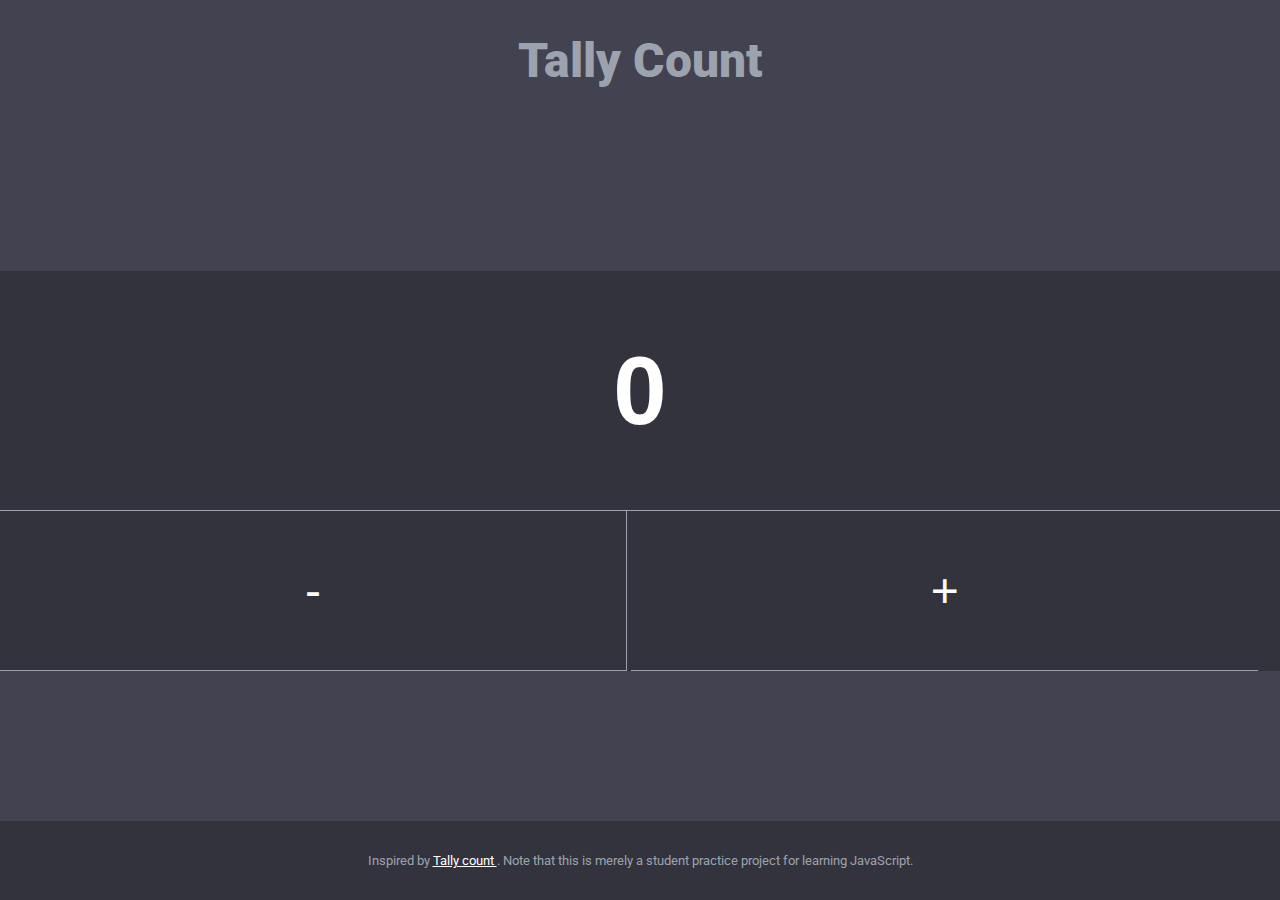
<file: IWA/index.html>
<!DOCTYPE html>
<html lang="en">
    <head>
        <meta charset="UTF-8">
        <meta http-equiv="X-UA-Compatible" content="IE=edge">
        <meta name="viewport" content="width=device-width, initial-scale=1.0">
        <title>Tally Count</title>

        <link rel="stylesheet" href="/IWA/style.css">

        <link rel="preconnect" href="https://fonts.googleapis.com">
        <link rel="preconnect" href="https://fonts.gstatic.com" crossorigin>
        <link href="https://fonts.googleapis.com/css2?family=Roboto&display=swap" rel="Stylesheet">

        <script src="/IWA/scrips.js" defer></script>

    </head>
    <body>
        <header class="header">
            <h1 class="header_title">
                Tally Count
            </h1>
        </header>

        <!--aside class="controls">
            <label>
                <span>Display</span>
                    <select>
                        <option>single</option>
                        <option>multiple</option>
                    </select>
            </label>

            
            <label>
                <span>Counter</span>
                    <select>
                        <option>Counter 1</option>
                        <option>Counter 2</option>
                        <option>Counter 3</option>
                    </select>
            </label>

            <Button>Settings</Button>

        <aside -->

        <main class="counter">

            <input class="counter__value" data-key="number" readonly value="0">
            <button data-key="subtract" class="counter__button counter__button__first">-</button>
            <button data-key="add" class="counter__button">+</button>

        </main>

        <footer class="footer">Inspired by <a class="footer_link" href="https://tallycount.app/"> Tally count </a>. Note that this is merely a student 
            practice project for learning JavaScript.
        </footer>
    </body>
</html>
</file>
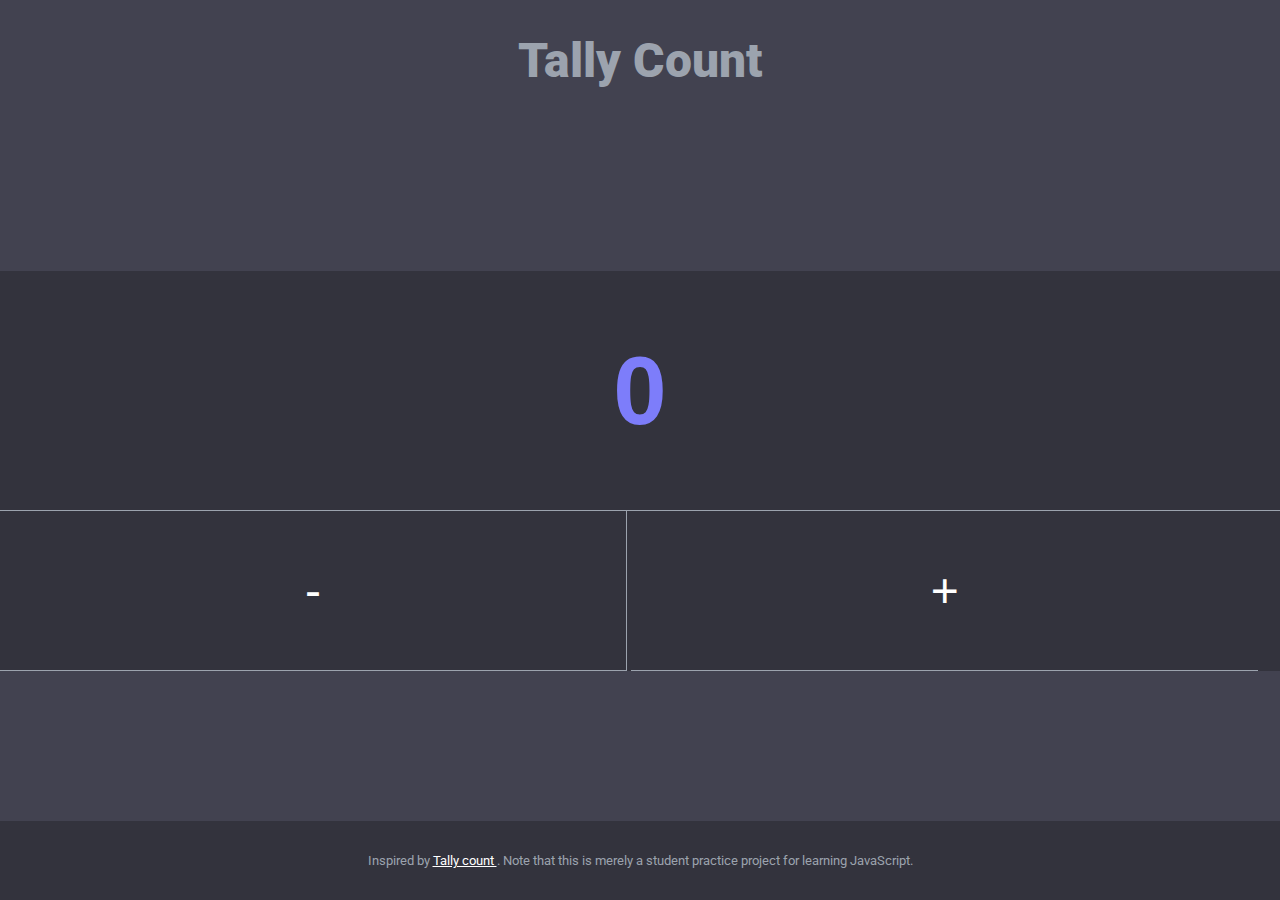
<file: IWA1/index.html>
<!DOCTYPE html>
<html lang="en">
    <head>
        <meta charset="UTF-8">
        <meta http-equiv="X-UA-Compatible" content="IE=edge">
        <meta name="viewport" content="width=device-width, initial-scale=1.0">
        <title>Tally Count</title>

        <link rel="stylesheet" href="/IWA1/style.css">

        <link rel="preconnect" href="https://fonts.googleapis.com">
        <link rel="preconnect" href="https://fonts.gstatic.com" crossorigin>
        <link href="https://fonts.googleapis.com/css2?family=Roboto&display=swap" rel="Stylesheet">

        <!-- Load JavaScript and runs it. 
            this does not nee to be called "scrips.js", but it is is comment to make it "scrips" or "scripts".
            the "defer" attribute tells the browser to load the HTML first before running the JavaScript. -->

        <!--(defer) Download, parse it, only once html html is ready it runs-->
        <!-- (async) Download, parse it, runs immediately in the background-->
        
        <script src="/IWA1/scrips.js" defer></script>

    </head>
    <body>
        <header class="header">
            <h1 class="header_title">
                Tally Count
            </h1>
        </header>

        <!-- <aside class="controls">
            <label>
                <span>Display</span>
                    <select>
                        <option>single</option>
                        <option>multiple</option>
                    </select>
            </label>

            
            <label>
                <span>Counter</span>
                    <select>
                        <option>Counter 1</option>
                        <option>Counter 2</option>
                        <option>Counter 3</option>
                    </select>
            </label>

            <Button>Settings</Button>

        </aside> -->

        <main class="counter">

            <noscript>
                <p class="error">this web app requires JavaScript to work</p>
            </noscript>

            <input class="counter__value" data-key="number" readonly value="0">
            <button data-key="subtract" class="counter__button counter__button__first">-</button>
            <button data-key="add" class="counter__button">+</button>

        </main>

        <footer class="footer">Inspired by <a class="footer_link" href="https://tallycount.app/"> Tally count </a>. Note that this is merely a student 
            practice project for learning JavaScript.
        </footer>
    </body>
</html>
</file>
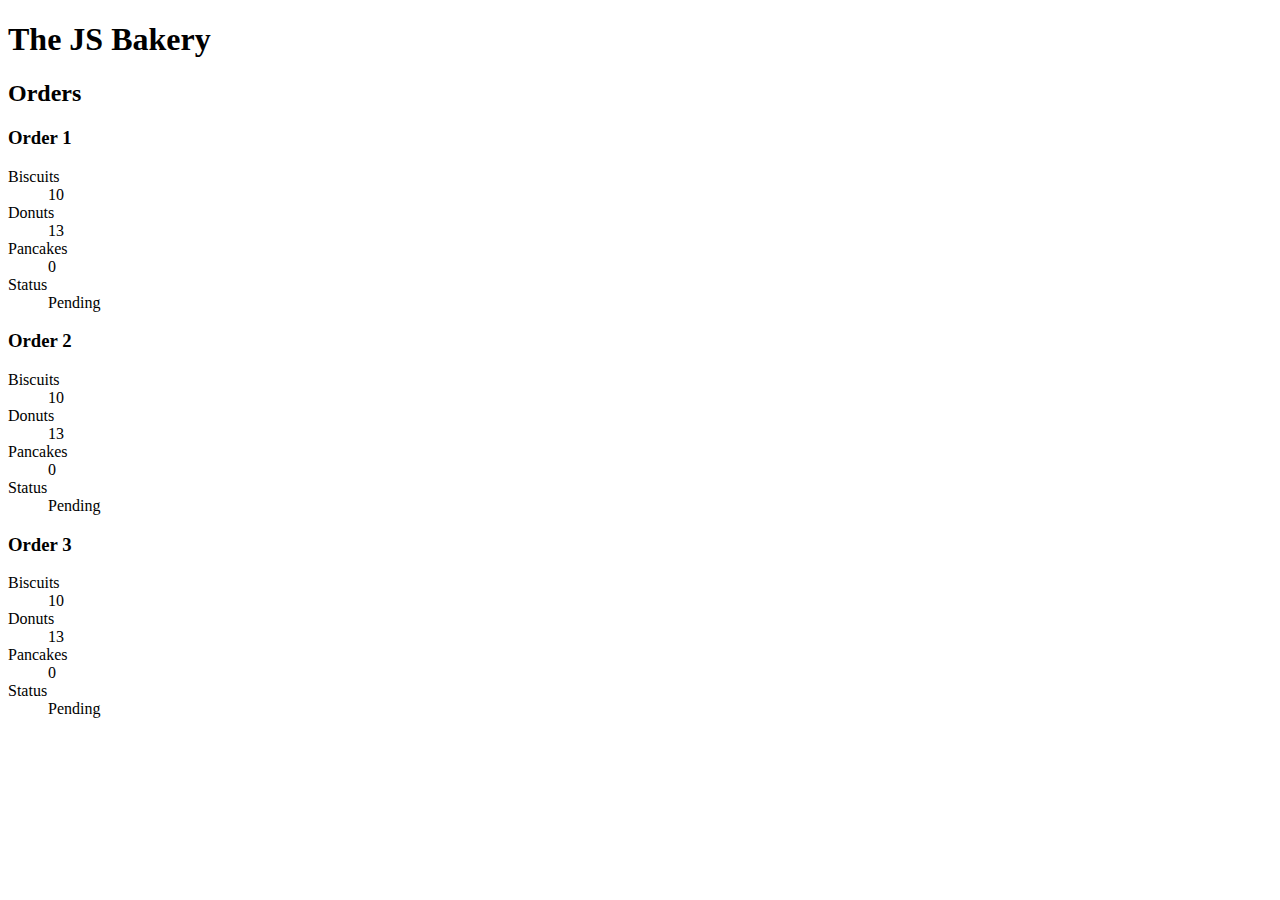
<file: IWA11/Challenge 1/index.html>
<!DOCTYPE html>
<html lang="en">

<head>
    <meta charset="UTF-8">
    <meta http-equiv="X-UA-Compatible" content="IE=edge">
    <meta name="viewport" content="width=device-width, initial-scale=1.0">
    <title>The JS Bakery</title>
    <script src="./script.js" defer></script>
</head>

<body>
    <h1>The JS Bakery</h1>

    <h2>Orders</h2>

    <section>
        <h3>Order 1</h3>

        <dl 
            data-key="order1" 
            data-biscuits="10" 
            data-donuts="13" 
            data-pancakes="0" 
            data-delivered="false"
        >
            <div class="biscuits">
                <dt>Biscuits</dt>
                <dd class="count">Loading...</dd>
            </div>

            <div class="donuts">
                <dt>Donuts</dt>
                <dd class="count">Loading...</dd>
            </div>

            <div class="pancakes">
                <dt>Pancakes</dt>
                <dd class="count">Loading...</dd>
            </div>

            <div class="status">
                <dt>Status</dt>
                <dd>Loading...</dd>
            </div>
        </dl>

    </section>

    <section>
        <h3>Order 2</h3>

        <dl 
            data-key="order2" 
            data-biscuits="5" 
            data-donuts="0" 
            data-pancakes="2" 
            data-delivered="false"
        >
            <div class="biscuits">
                <dt>Biscuits</dt>
                <dd class="count">Loading...</dd>
            </div>

            <div class="donuts">
                <dt>Donuts</dt>
                <dd class="count">Loading...</dd>
            </div>

            <div class="pancakes">
                <dt>Pancakes</dt>
                <dd class="count">Loading...</dd>
            </div>

            <div class="status">
                <dt>Status</dt>
                <dd>Loading...</dd>
            </div>
        </dl>
    </section>


    <section>
        <h3>Order 3</h3>

        <dl 
            data-key="order3" 
            data-biscuits="12" 
            data-donuts="11" 
            data-pancakes="15" 
            data-delivered="true"
        >
            <div class="biscuits">
                <dt>Biscuits</dt>
                <dd class="count">Loading...</dd>
            </div>

            <div class="donuts">
                <dt>Donuts</dt>
                <dd class="count">Loading...</dd>
            </div>

            <div class="pancakes">
                <dt>Pancakes</dt>
                <dd class="count">Loading...</dd>
            </div>

            <div class="status">
                <dt>Status</dt>
                <dd>Loading...</dd>
            </div>
        </dl>
    </section>
</body>

</html>
</file>
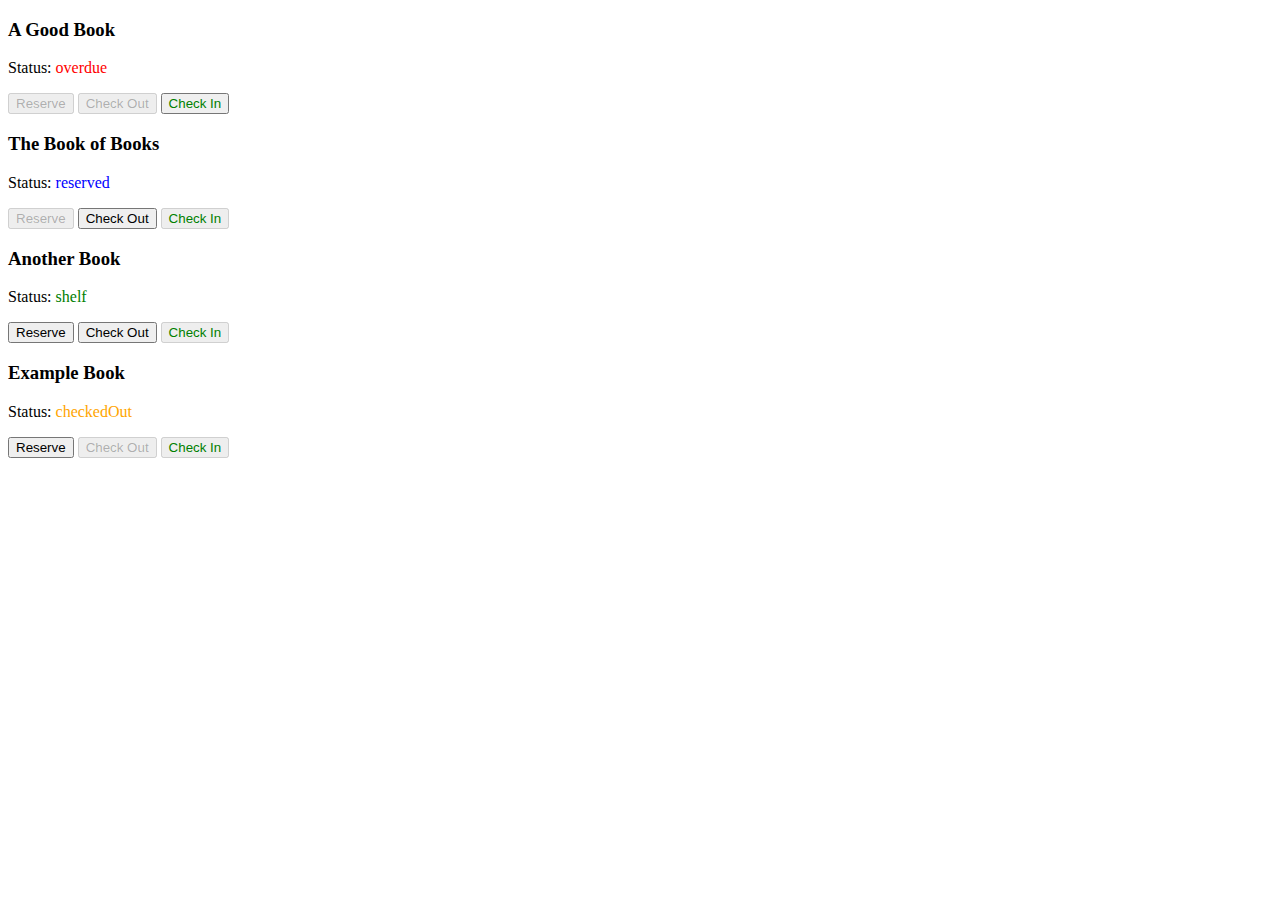
<file: IWA12/Challenge 1/index.html>
<!DOCTYPE html>
<html lang="en">
  <head>
    <meta charset="UTF-8" />
    <meta http-equiv="X-UA-Compatible" content="IE=edge" />
    <meta name="viewport" content="width=device-width, initial-scale=1.0" />
    <title>LMS Pro</title>
    <script src="./scripts.js" defer></script>
  </head>
  <body>
    <div id="book1">
      <h3>A Good Book</h3>
      <p>Status: <span class="status" style="color: purple">overdue</span></p>
      <button class="reserve">Reserve</button>
      <button class="checkout">Check Out</button>
      <button class="checkin" style="color: green">Check In</button>
    </div>

    <div id="book2">
      <h3>The Book of Books</h3>
      <p>Status: <span class="status" style="color: purple">reserved</span></p>
      <button class="reserve">Reserve</button>
      <button class="checkout">Check Out</button>
      <button class="checkin" style="color: green">Check In</button>
    </div>
    
    <div id="book3">
      <h3>Another Book</h3>
      <p>Status: <span class="status" style="color: purple">shelf</span></p>
      <button class="reserve">Reserve</button>
      <button class="checkout">Check Out</button>
      <button class="checkin" style="color: green">Check In</button>
    </div>

    <div id="book4">
      <h3>Example Book</h3>
      <p>Status: <span class="status" style="color: purple">checkedOut</span></p>
      <button class="reserve">Reserve</button>
      <button class="checkout">Check Out</button>
      <button class="checkin" style="color: green">Check In</button>
    </div>
  </body>
</html>
</file>
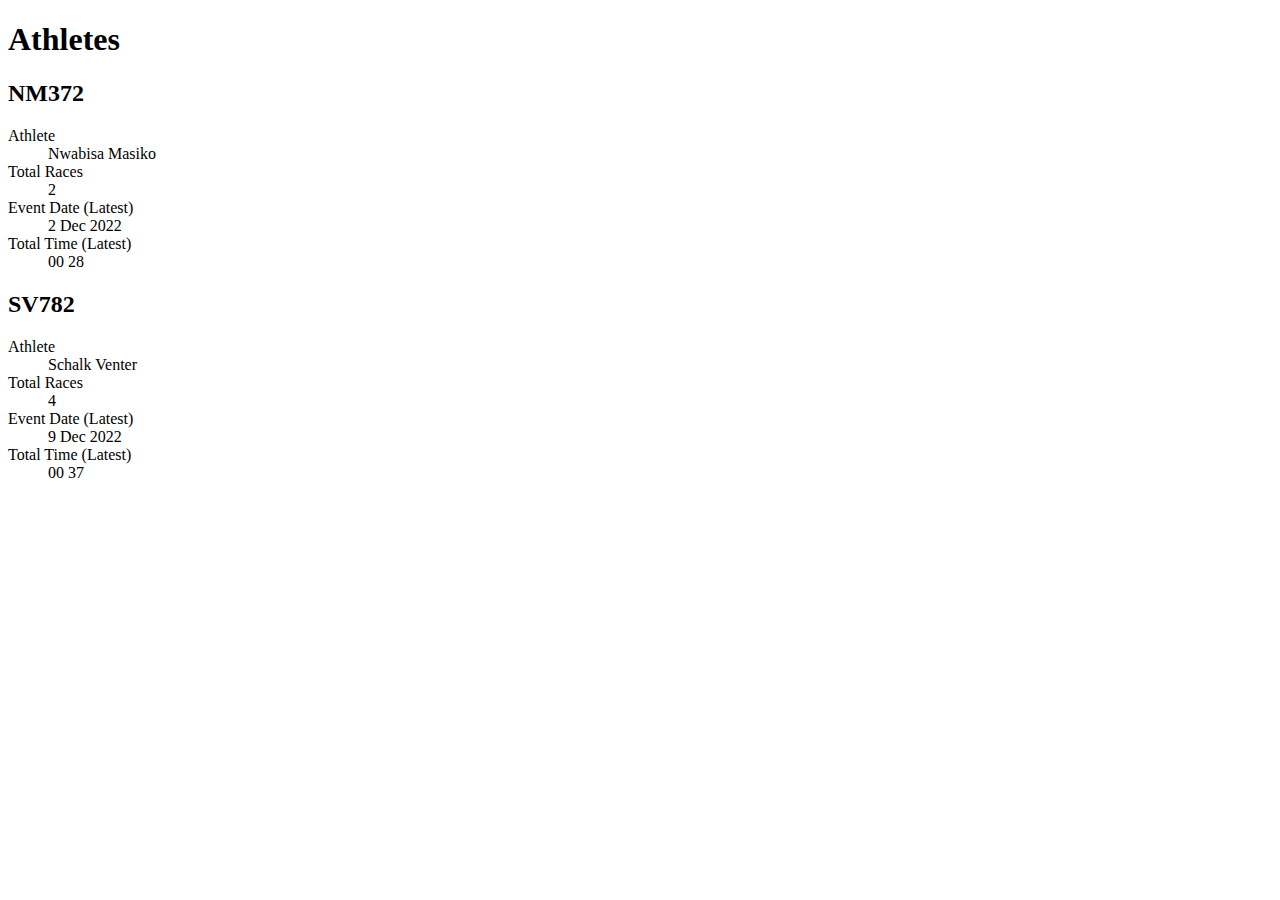
<file: IWA16/Challenge 1/index.html>
<!DOCTYPE html>
<html lang="en">

<head>
  <meta charset="UTF-8">
  <meta http-equiv="X-UA-Compatible" content="IE=edge">
  <meta name="viewport" content="width=device-width, initial-scale=1.0">
  <title>Athletes</title>
  <script src="./scripts.js" defer type="module"></script>
</head>
  <body>
    <h1>Athletes</h1>

    <section data-athlete="NM372"></section>
    <section data-athlete="SV782"></section>
  </body>
</html>
</file>
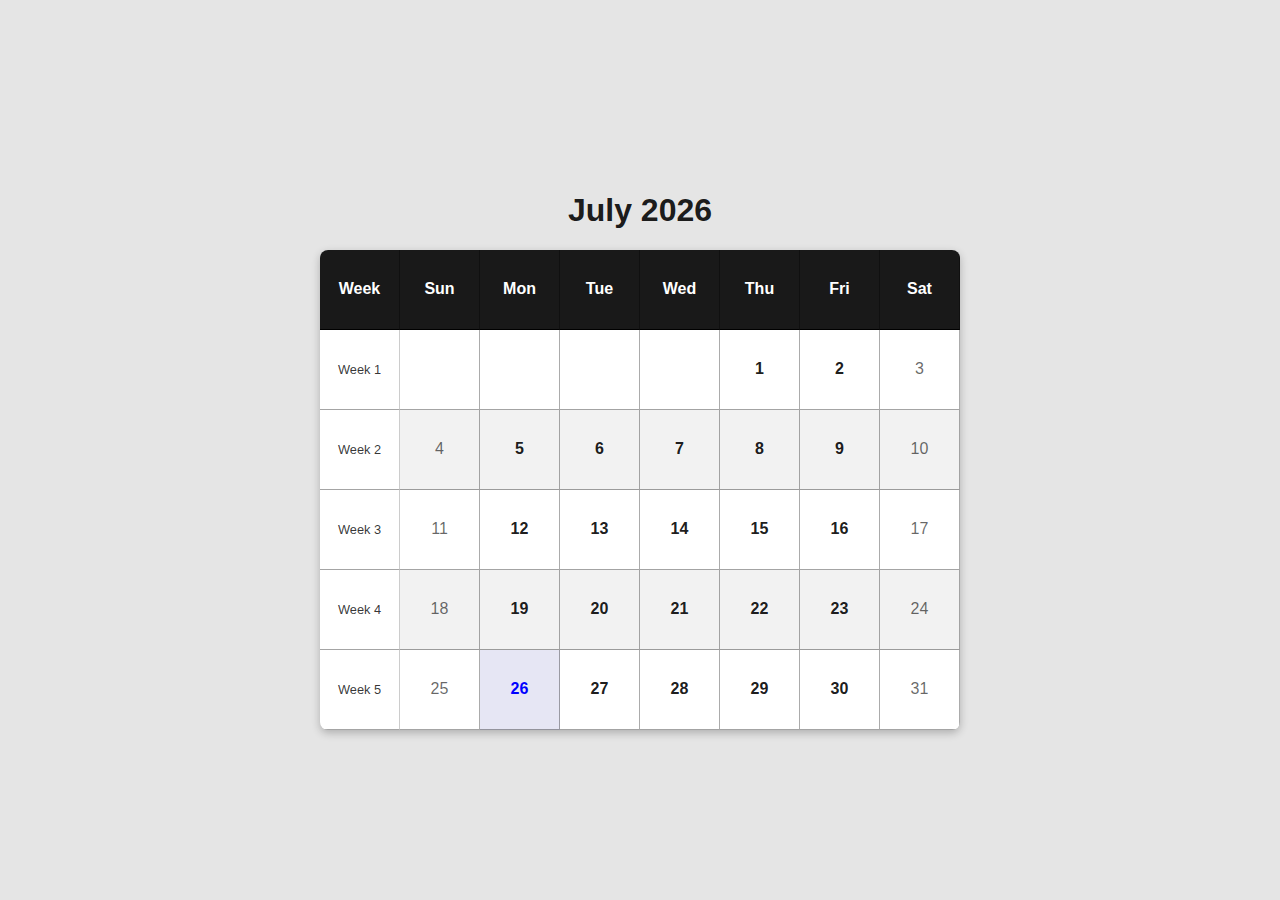
<file: IWA17/Challenge 1/index.html>
<!DOCTYPE html>
<html lang="en">
    <head>
        <meta charset="UTF-8">
        <meta http-equiv="X-UA-Compatible" content="IE=edge">
        <meta name="viewport" content="width=device-width, initial-scale=1.0">
        <title>Calendar</title>
        <link rel="stylesheet" href="./styles.css">
        <script src="./scripts.js" defer type="module"></script>
    </head>

    <body>
        <h1 data-title>Loading...</h1>

        <table class="table">
            <thead>
                <tr>
                    <th class="table__cell table__cell_heading">Week</th>
                    <th class="table__cell table__cell_heading">Sun</th>
                    <th class="table__cell table__cell_heading">Mon</th>
                    <th class="table__cell table__cell_heading">Tue</th>
                    <th class="table__cell table__cell_heading">Wed</th>
                    <th class="table__cell table__cell_heading">Thu</th>
                    <th class="table__cell table__cell_heading">Fri</th>
                    <th class="table__cell table__cell_heading">Sat</th>
                </tr>
            </thead>

            <tbody data-content></tbody>
        </table>
    </body>
</html>
</file>
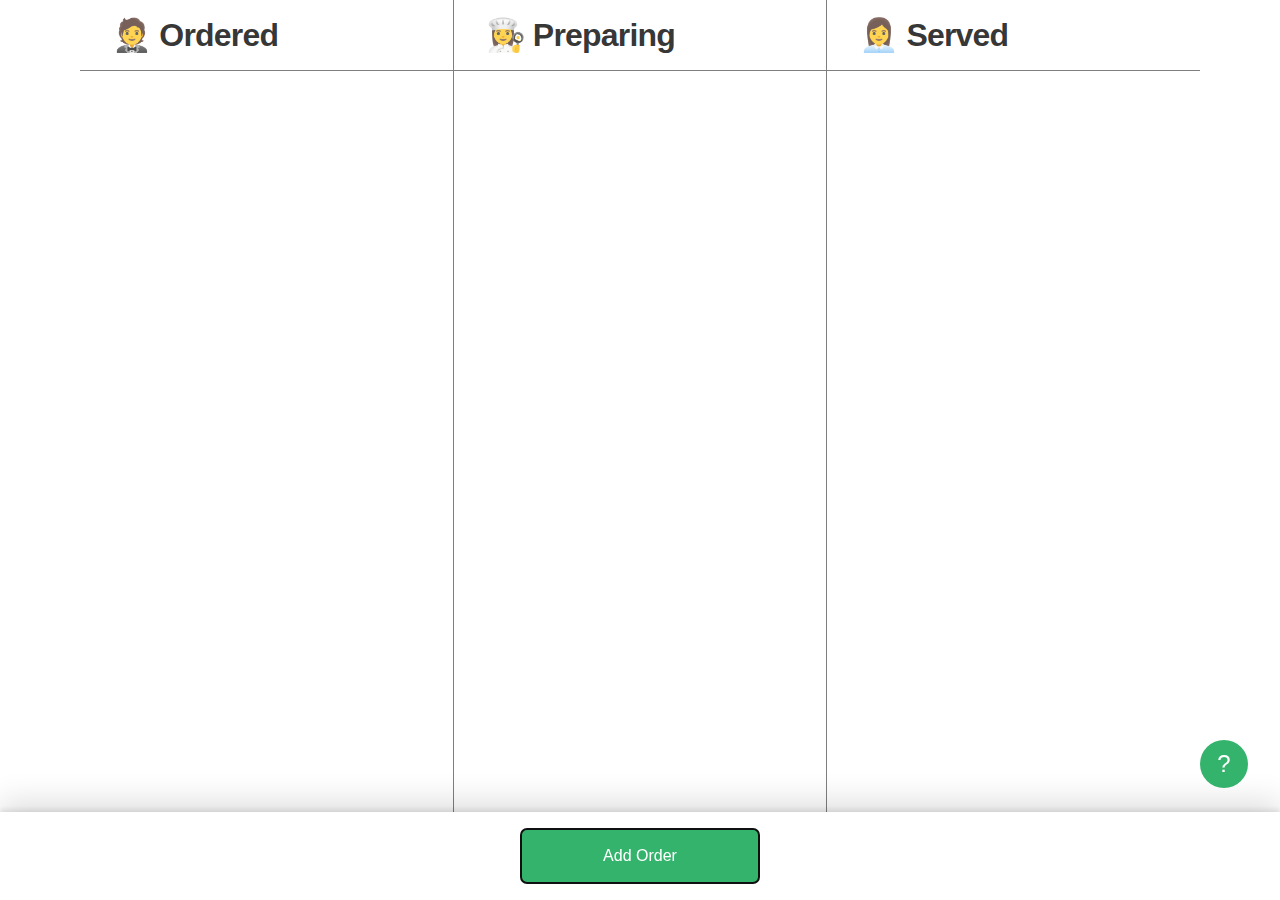
<file: IWA18/Challenge 1/index.html>
<!DOCTYPE html>
<html lang="en">
  <head>
    <meta charset="UTF-8" />
    <meta http-equiv="X-UA-Compatible" content="IE=edge" />
    <meta name="viewport" content="width=device-width, initial-scale=1.0" />
    <title>Kitchen Express</title>
    <link rel="stylesheet" href="./styles.css" />
    <script src="./scripts.js" defer type="module"></script>
  </head>

  <body>
    <header class="actions">
      <h1 class="sr-only">Kitchen Express</h1>
      <div class="actions__inner">
        <button class="button button_primary" data-add autofocus>Add Order</button>
      </div>
    </header>

    <dialog class="overlay" data-help-overlay>
      <h2 class="overlay__title">Help</h2>
      <p><strong>To use the app, you can start by adding a new order by clicking the "add order" button.</strong></p>
      <p>You can view and update orders by selecting them directly from the list. Inside the order, you can manually change information associated with an order or update its status. However, note that you can quickly change the status of an order by drag it between the three different columns with your mouse.</p>
      <div class="overlay__row">
        <button class="button" type="button" data-help-cancel>Close</button>
      </div>
    </dialog>

    <dialog class="overlay" data-add-overlay>
      <div class="overlay__top">
        <h2 class="overlay__title">Add Order</h2>
      </div>

      <form class="overlay__form" data-add-form id="add-form">
        <label class="overlay__field">
          <div class="overlay__label">Item</div>
          <input class="overlay__input" data-add-title name="title" required>
        </label>

        <label class="overlay__field">
          <div class="overlay__label">Table</div>
          <select class="overlay__input overlay__input_select" data-add-table name="table"></select>
        </label>

      </form>
      <div class="overlay__row">
        <button class="button" type="button" data-add-cancel>Cancel</button>
        <button class="button button_primary" type="submit" form="add-form">Add</button>
      </div>
    </dialog>

    <dialog class="overlay" data-edit-overlay>
      <div class="overlay__top">
        <h2 class="overlay__title">Edit Order</h2>
        <button class="overlay__delete" data-edit-delete>Delete</button>
      </div>

      <form class="overlay__form" data-edit-form id="edit-form">
        <input hidden name="id" data-edit-id>

        <label class="overlay__field">
          <div class="overlay__label">Item</div>
          <input class="overlay__input" data-edit-title name="title" required>
        </label>

        <label class="overlay__field">
          <div class="overlay__label">Table</div>
          <select class="overlay__input overlay__input_select" data-edit-table name="table"></select>
        </label>

        <label class="overlay__field">
          <div class="overlay__label">Status</div>

          <select class="overlay__input overlay__input_select" data-edit-column name="column">
            <option value="ordered">Ordered</option>
            <option value="preparing">Preparing</option>
            <option value="served">Served</option>
          </select>
        </label>

      </form>
      <div class="overlay__row">
        <button class="button" type="button" data-edit-cancel>Cancel</button>
        <button class="button button_primary" type="submit" form="edit-form">Update</button>
      </div>
    </dialog>

    <h2 class="sr-only">Orders</h2>

    <div class="grid" data-grid>
      <section class="grid__column" data-area="ordered">
        <h2 class="grid__title">🤵 Ordered</h2>
        <div class="grid__content" data-column="ordered"></div>
      </section>

      <section class="grid__column" data-area="preparing">
        <h2 class="grid__title">👩‍🍳 Preparing</h2>
        <div class="grid__content" data-column="preparing"></div>
      </section>

      <section class="grid__column grid__column_last" data-area="served">
        <h2 class="grid__title">👩‍💼 Served</h2>
        <div class="grid__content" data-column="served"></div>
      </section>
    </div>

    <button class="help" data-help>?</button>
    <div class="backdrop"></div>
  </body>
</html>
</file>
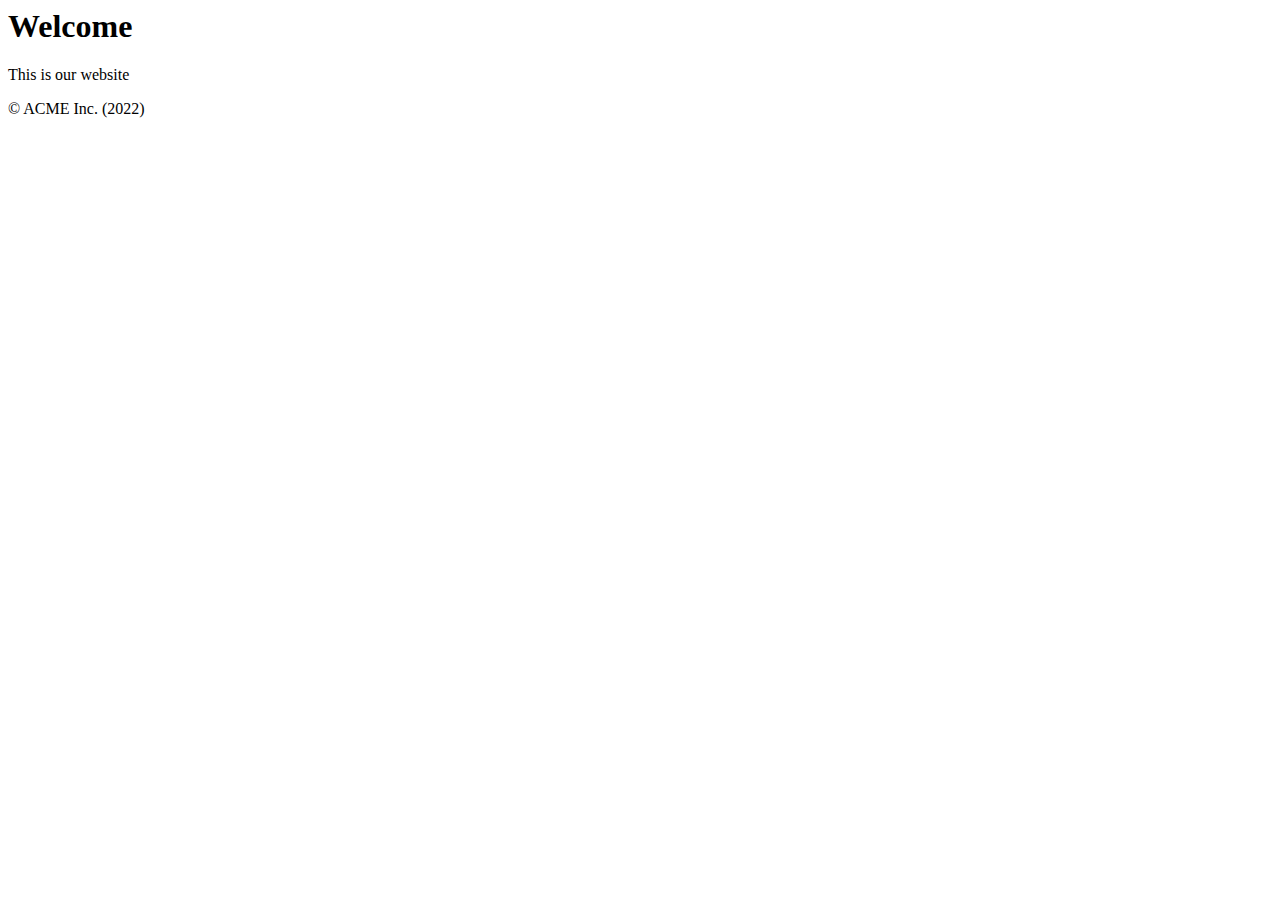
<file: IWA3/Chalenge1/index.html>
<html>
	<head>
		<script type="module" src="/IWA3/Chalenge1/scripts.js" defer></script>
  </head>

	<body>
		<h1>Welcome</h1>
		<p>This is our website</p>
	</body>

	<footer>Loading...</footer>
</html>
</file>
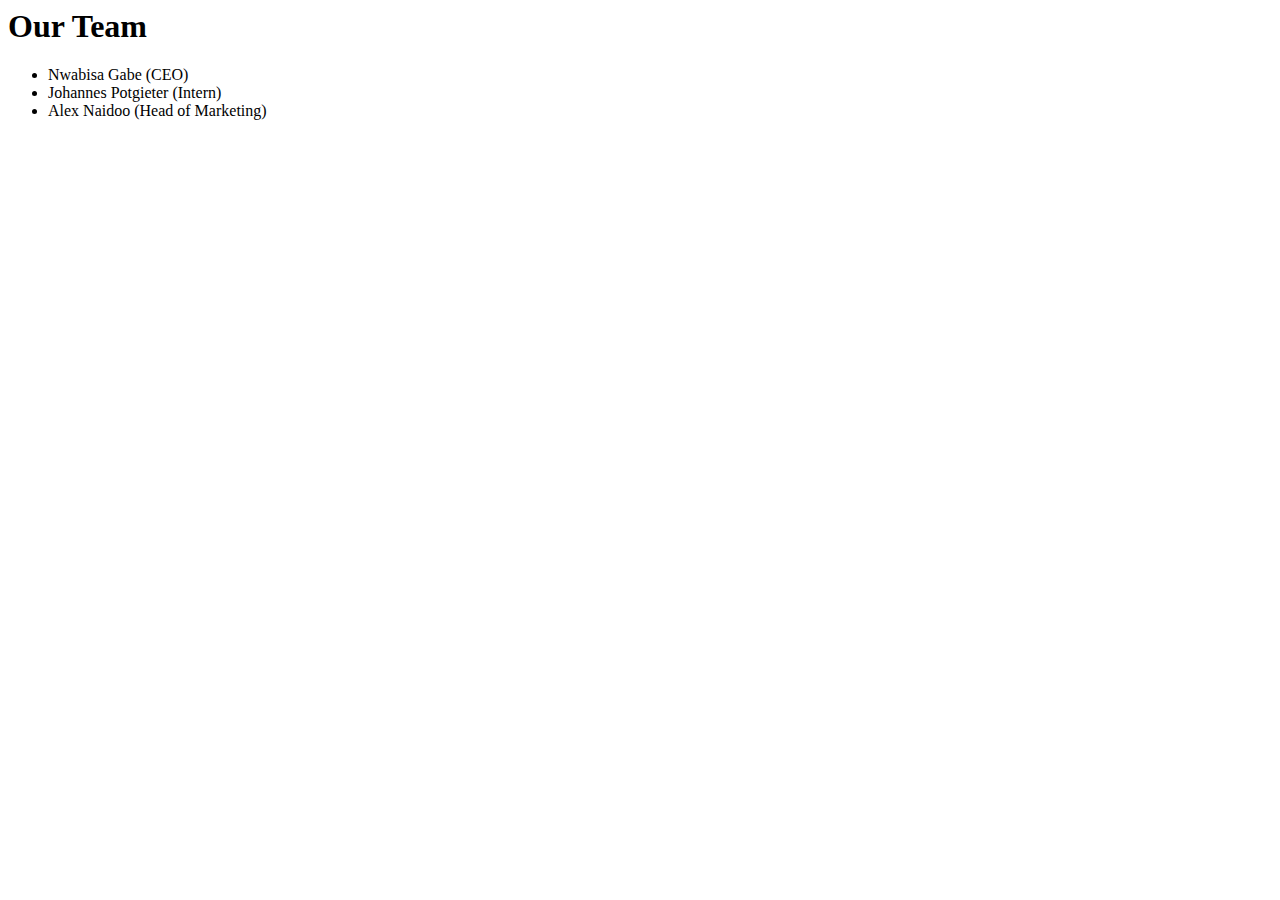
<file: IWA3/Challenge2/index.html>
<html>

    <head>

        <script src="/IWA3/Challenge2/nwabisa.js" type="module" defer></script>
        <script src="/IWA3/Challenge2/johannes.js" type="module" defer></script>
        <script src="/IWA3/Challenge2/alex.js" type="module" defer></script>
        <script src="/IWA3/Challenge2/scripts.js" type="nomodule" defer></script>

    </head>

    <body>
        <h1>Our Team</h1>
        
        <ul>
            <li id="nwabisa">Loading...</li>
            <li id="johannes">Loading...</li>
            <li id="alex">Loading...</li>
        </ul>
    </body>
</html>
</file>
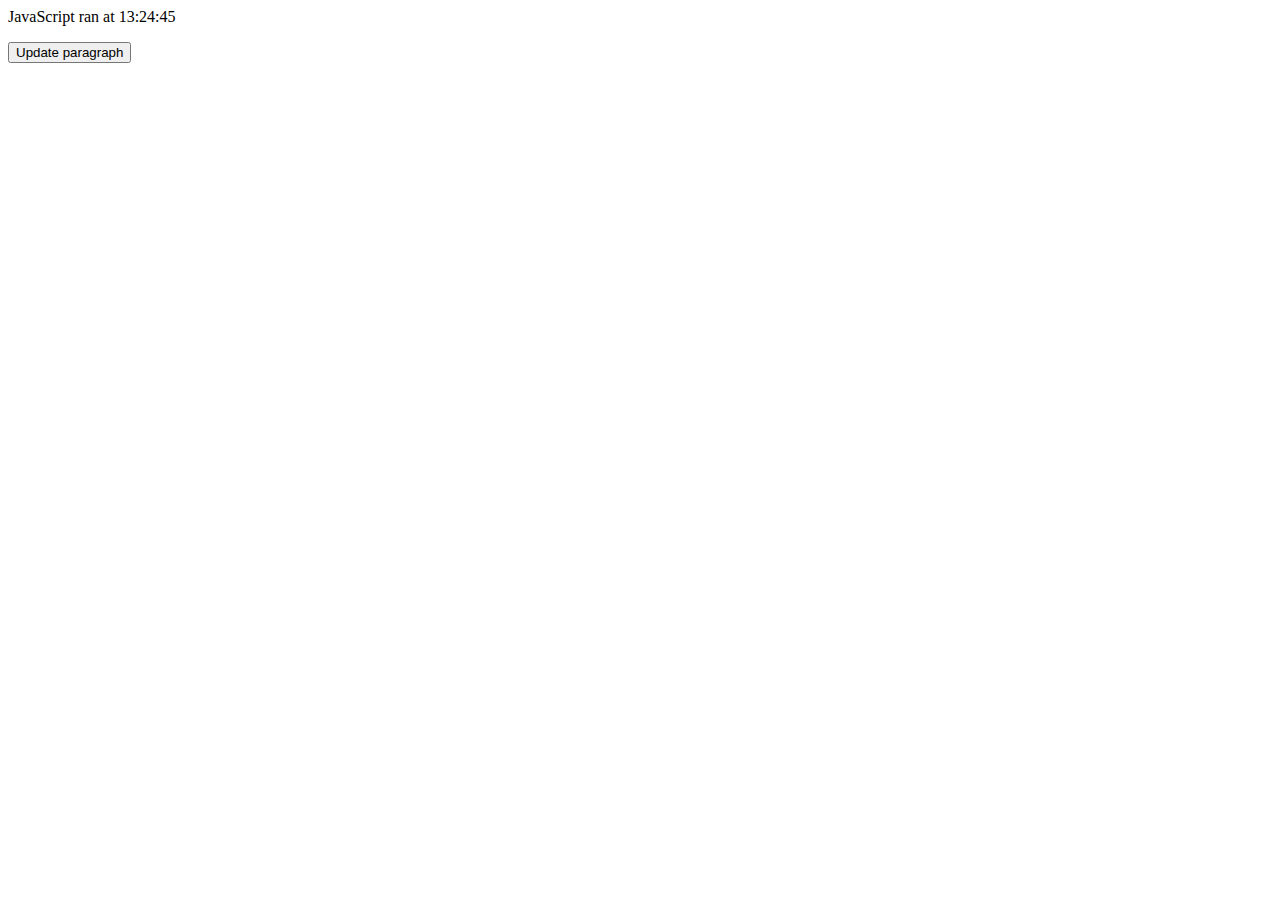
<file: IWA18/notes examples/Index1.html>
<html>
	<head>
		<script src="./example1.js" defer></script>
  </head>

	<body>
		<p>Loading...</p>
		<!-- Once JavaScript runs will change to for example: "JavaScript ran at 07:30:12" -->

		<button>Update paragraph</button>
		<!-- 
			If button is pressed will change paragraph to for example: 
			"JavaScript updatedat 07:30:37" 
		-->
	
	</body>
</html>
</file>
<file: IWA/style.css>
:root {
    --color-green: #31c48d;
    --color-white: #ffffff;
    --color-dark-grey: #33333d;
    --color-medium-grey: #424250;
    --color-light-grey: #9ca3ae;
}

* {
    box-sizing: border-box;
}

html {
    height: 100vh;
}

body {
    margin: 0;
    background: var(--color-medium-grey);
    color: var(--color-white);
    font-family: Roboto, Arial, Helvetica, sans-serif;
    display: flex;
    flex-direction: column;
    justify-content: space-between;
    height: 100%;
}

/* header */

.header {
    text-align: center;
}

.header_title {
    font-size: 3rem;
    font-weight: 900;
    color: var(--color-light-grey);
}

/* Controls */

.controls { 
    background: yellow;
}

/* Counter */

.counter {
    background: var(--color-dark-grey);
}

.counter__value {
    width: 100%;
    height: 15rem;
    text-align: center;
    font-size: 6rem;
    font-weight: 900;
    background: none;
    color: var(--color-white);
    border-width: 0;
    border-bottom: 1px solid var(--color-light-grey);
}

.counter__actions {
    display: flex;
}

.counter__button {
    background: none;
    width: 49%;
    border-width: 0;
    color: var(--color-white); 
    font-size: 3rem;
    height: 10rem;
    border-bottom: 1px solid var(--color-light-grey);
    transition: transform 0.1s;
    transform: translateY(0);
}

.counter__button:disabled {
    opacity: 0.2;
}

.counter__button:active {
    background: var(--color-medium-grey);
    transform: translateY(2%);
}

.counter__button__first {
    border-right: 1px solid var(--color-light-grey);
}

/* footer */

.footer {
    background: var(--color-dark-grey);
    color: var(--color-light-grey);
    padding: 2rem;
    font-size: 0.8rem;
    text-align: center;
}

.footer_link{
    color: var(--color-white);
}
</file>
<file: IWA1/style.css>
:root {
    --color-green: #31c48d;
    --color-white: #ffffff;
    --color-red-light: #f2dede;
    --color-red-dark: #a94442;
    --color-dark-grey: #33333d;
    --color-medium-grey: #424250;
    --color-light-grey: #9ca3ae;
}

* {
    box-sizing: border-box;
}

html {
    height: 100vh;
}

body {
    margin: 0;
    background: var(--color-medium-grey);
    color: var(--color-white);
    font-family: Roboto, Arial, Helvetica, sans-serif;
    display: flex;
    flex-direction: column;
    justify-content: space-between;
    height: 100%;
}

/* header */

.header {
    text-align: center;
}

.header_title {
    font-size: 3rem;
    font-weight: 900;
    color: var(--color-light-grey);
}

/* Controls */

.controls { 
    background: yellow;
}

/* Counter */

.counter {
    background: var(--color-dark-grey);
}

.counter__value {
    width: 100%;
    height: 15rem;
    text-align: center;
    font-size: 6rem;
    font-weight: 900;
    background: none;
    color: var(--color-white);
    border-width: 0;
    border-bottom: 1px solid var(--color-light-grey);
}

.counter__actions {
    display: flex;
}

.counter__button {
    background: none;
    width: 49%;
    border-width: 0;
    color: var(--color-white); 
    font-size: 3rem;
    height: 10rem;
    border-bottom: 1px solid var(--color-light-grey);
    transition: transform 0.1s;
    transform: translateY(0);
}

.counter__button:disabled {
    opacity: 0.2;
}

.counter__button:active {
    background: var(--color-medium-grey);
    transform: translateY(2%);
}

.counter__button__first {
    border-right: 1px solid var(--color-light-grey);
}

/* footer */

.footer {
    background: var(--color-dark-grey);
    color: var(--color-light-grey);
    padding: 2rem;
    font-size: 0.8rem;
    text-align: center;
}

.footer_link{
    color: var(--color-white);
}

.error {
    padding: 2rem;
    background: var(--color-red-light);
    color: var(--color-red-dark);
}
</file>
<file: IWA17/Challenge 1/styles.css>
* {
    box-sizing: border-box;
  }
  
  body {
    margin: 0;
    display: flex;
    align-items: center;
    justify-content: center;
    min-height: 100vh;
    flex-direction: column;
    font-family: sans-serif;
    background: rgba(0, 0, 0, 0.1);
    color: rgba(0, 0, 0, 0.9);
  }
  
  .table {
    box-shadow: rgba(0, 0, 0, 0.24) 0px 3px 8px;
    white-space: nowrap;
    border-spacing: 0;
    border-radius: 8px;
    overflow: hidden;
    background: rgba(255, 255, 255, 1);
  }
  
  .table__cell {
    width: 5rem;
    height: 5rem;
    align-items: center;
    justify-content: center;
    border-collapse: collapse;
    border-right: 1px solid rgba(0, 0, 0, 0.329);
    border-bottom: 1px solid rgba(0, 0, 0, 0.356);
    text-align: center;
    font-weight: bold;
  }
  
  .table__cell_heading {
    border-bottom: 1px solid rgb(0, 0, 0, 1);
    background: rgba(0, 0, 0, 0.9);
    color: white;
  }
  
  .table__cell_today {
    color: blue;
    background: rgba(72, 72, 173, 0.137);
  }
  
  .table__cell_sidebar {
    color: rgba(0, 0, 0, 0.8);
    border-right: 1px solid rgb(0, 0, 0, 0.2);
    font-weight: normal;
    font-size: 0.8rem;
  }
  
  .table__cell_weekend {
    font-weight: normal;
    color: rgba(0, 0, 0, 0.6);
  }
  
  .table__cell_alternate {
    background: rgba(0, 0, 0, 0.05);
  }
</file>
<file: IWA18/Challenge 1/styles.css>
@keyframes enter {
    0% {
      opacity: 0;
      transform: translateY(2rem);
    }
    100% {
      opacity: 1;
      transform: translateY(0);
    }
  }
  
  * {
    box-sizing: border-box;
  }
  
  body {
    margin: 0;
    min-height: 100vh;
    width: 100%;
    font-family: sans-serif;
    color: rgba(0, 0, 0, 0.9);
    padding: 0;
  }
  
  .sr-only {
    position:absolute;
    left:-10000px;
    top:auto;
    width:1px;
    height:1px;
    overflow:hidden;
  }
  
  .actions {
    display: flex;
    position: fixed;
    bottom: 0;
    left: 0;
    width: 100%;
    justify-content: center;
    align-items: center;
    margin: 0 auto;
    padding: 1rem;
    border-top: rgba(0, 0, 0, 1);
    box-shadow: rgba(0, 0, 0, 0.25) 0px 54px 55px,
      rgba(0, 0, 0, 0.12) 0px -12px 30px, rgba(0, 0, 0, 0.12) 0px 4px 6px,
      rgba(0, 0, 0, 0.17) 0px 12px 13px, rgba(0, 0, 0, 0.09) 0px -3px 5px;
    background: rgba(255, 255, 255, 1);
  }
  
  .actions__inner {
    width: 100%;
    max-width: 15rem;
  }
  
  .help {
    position: fixed;
    bottom: 7rem;
    right: 2rem;
    height: 3rem;
    width: 3rem;
    border-radius: 50%;
    background: rgba(0, 160, 70, 0.8);
    border-width: 0;
    cursor: pointer;
    font-size: 1.5rem;
    color: rgba(255, 255, 255, 1);
  }
  
  .help:hover {
    background: rgba(0, 160, 70, 1);
  }
  
  .grid {
    display: flex;
    width: 100%;
    max-width: 70rem;
    margin: 0 auto;
    overflow-x: scroll;
    min-height: 100vh;
  }
  
  .grid__column {
    width: 100%;
    min-width: 18rem;
    min-height: 100vh;
    height: 100%;
    border-right: 1px solid rgba(0, 0, 0, 0.5);
  }
  
  .grid__column_last {
    border-right-width: 0;
  }
  
  .grid__title {
    font-size: 2rem;
    margin: 0;
    padding: 1rem 2rem;
    border-bottom: 1px solid rgba(0, 0, 0, 0.5);
    letter-spacing: -0.05rem;
    color: rgba(0, 0, 0, 0.8);
  }
  
  .button {
    font-family: sans-serif;
    background-color: rgba(0, 160, 70, 0.1);
    transition: background-color 0.1s;
    border-width: 0;
    border-radius: 6px;
    height: 3.5rem;
    cursor: pointer;
    width: 50%;
    color: rgba(0, 160, 70, 1);
    font-size: 1rem;
    border: 1px solid rgba(0, 160, 70, 1);
    width: 100%;
  }
  
  .button_primary {
    background-color: rgba(0, 160, 70, 0.8);
    color: rgba(255, 255, 255, 1);
  }
  
  .button:hover {
    background-color: rgba(0, 160, 70, 0.2);
  }
  
  .button_primary:hover {
    background-color: rgba(0, 160, 70, 1);
  }
  
  .order {
    border-width: 0;
    width: 100%;
    font-family: sans-serif;
    padding: 0.5rem;
    cursor: pointer;
    text-align: left;
    height: 8rem;
    display: flex;
    flex-direction: column;
    align-items: flex-start;
    justify-content: center;
    border-radius: 2px;
    padding: 0 2rem;
    border: 1px solid rgba(0, 0, 0, 0);
    border-bottom-color: rgba(0, 0, 0, 0.1);
    user-select: none;
    animation-duration: 0.6s;
    animation-name: enter;
    cursor: move;
  }
  
  .order:hover {
    background: rgba(0, 160, 70, 0.05);
    border: 1px solid rgba(0, 160, 70, 1);
  }
  
  .order__title {
    margin: 0 0 0.5rem;
    font-weight: bold;
    display: -webkit-box;
    -webkit-line-clamp: 2;
    -webkit-box-orient: vertical;
    overflow: hidden;
    font-size: 1.25rem;
    color: rgba(0, 0, 0, 0.8);
  }
  
  .order__details {
    margin: 0;
  }
  
  .order__row {
    display: flex;
    font-size: 0.9rem;
    color: rgba(0, 0, 0, 0.5);
  }
  
  .order__value {
    margin-left: 0.25rem;
    font-weight: bold;
  }
  
  .overlay {
    position: fixed;
    bottom: 0;
    left: 0;
    width: 100%;
    border-width: 0;
    animation-name: enter;
    animation-duration: 0.6s;
    z-index: 10;
    background-color: rgba(255, 255, 255, 1);
    box-shadow: 0px 3px 3px -2px rgba(0, 0, 0, 0.2),
      0px 3px 4px 0px rgba(0, 0, 0, 0.14), 0px 1px 8px 0px rgba(0, 0, 0, 0.12);
  }
  
  @media (min-width: 30rem) {
    .overlay {
      max-width: 30rem;
      padding: 1rem 3rem 2rem;
      left: 0%;
      top: 0;
      border-radius: 8px;
    }
  }
  
  .overlay__form {
    padding-bottom: 0.5rem;
    margin: 0 auto;
  }
  
  .overlay__row {
    display: flex;
    gap: 0.5rem;
    padding-top: 1rem;
    margin: 0 auto;
    justify-content: center;
  }
  
  .overlay__input {
    width: 100%;
    margin-bottom: 0.5rem;
    background-color: rgba(0, 0, 0, 0.05);
    border-width: 0;
    border-radius: 6px;
    width: 100%;
    height: 4rem;
    color: rgba(0, 0, 0, 1);
    padding: 1rem 0.5rem 0 0.75rem;
    font-size: 1.1rem;
    font-weight: bold;
    font-family: Roboto, sans-serif;
    cursor: pointer;
  }
  
  .overlay__input_select {
    padding-left: 0.5rem;
  }
  
  .overlay__field {
    position: relative;
    display: block;
  }
  
  .overlay__label {
    position: absolute;
    top: 0.75rem;
    left: 0.75rem;
    font-size: 0.85rem;
    color: rgba(0, 0, 0, 0.4);
  }
  
  .overlay__input:hover {
    background-color: rgba(0, 0, 0, 0.1);
  }
  
  .overlay__title {
    padding: 1rem 0;;
    font-size: 2rem;
    font-weight: bold;
    line-height: 1;
    letter-spacing: -0.1px;
    max-width: 25rem;
    margin: 0.25rem 0 1rem;
  }
  
  .overlay__top {
    display: flex;
    justify-content: space-between;
    align-items: center;
  }
  
  .overlay__delete {
    color: rgba(0, 0, 0, 1);
    text-decoration: underline;
    background: none;
    border-width: 0;  
    cursor: pointer;
    border-radius: 4px;
    padding: 1rem;
  }
  
  .overlay__delete:hover {
    background: rgba(0, 0, 0, 0.1)
  }
  
  /* backdrop */
  
  .backdrop {
    display: none;
    background: rgba(0, 0, 0, 0.3);
    position: fixed;
    top: 0;
    left: 0;
    height: 100vh;
    width: 100vw;
  }
  
  .overlay[open] ~ .backdrop {
    display: block;
  }
</file>
